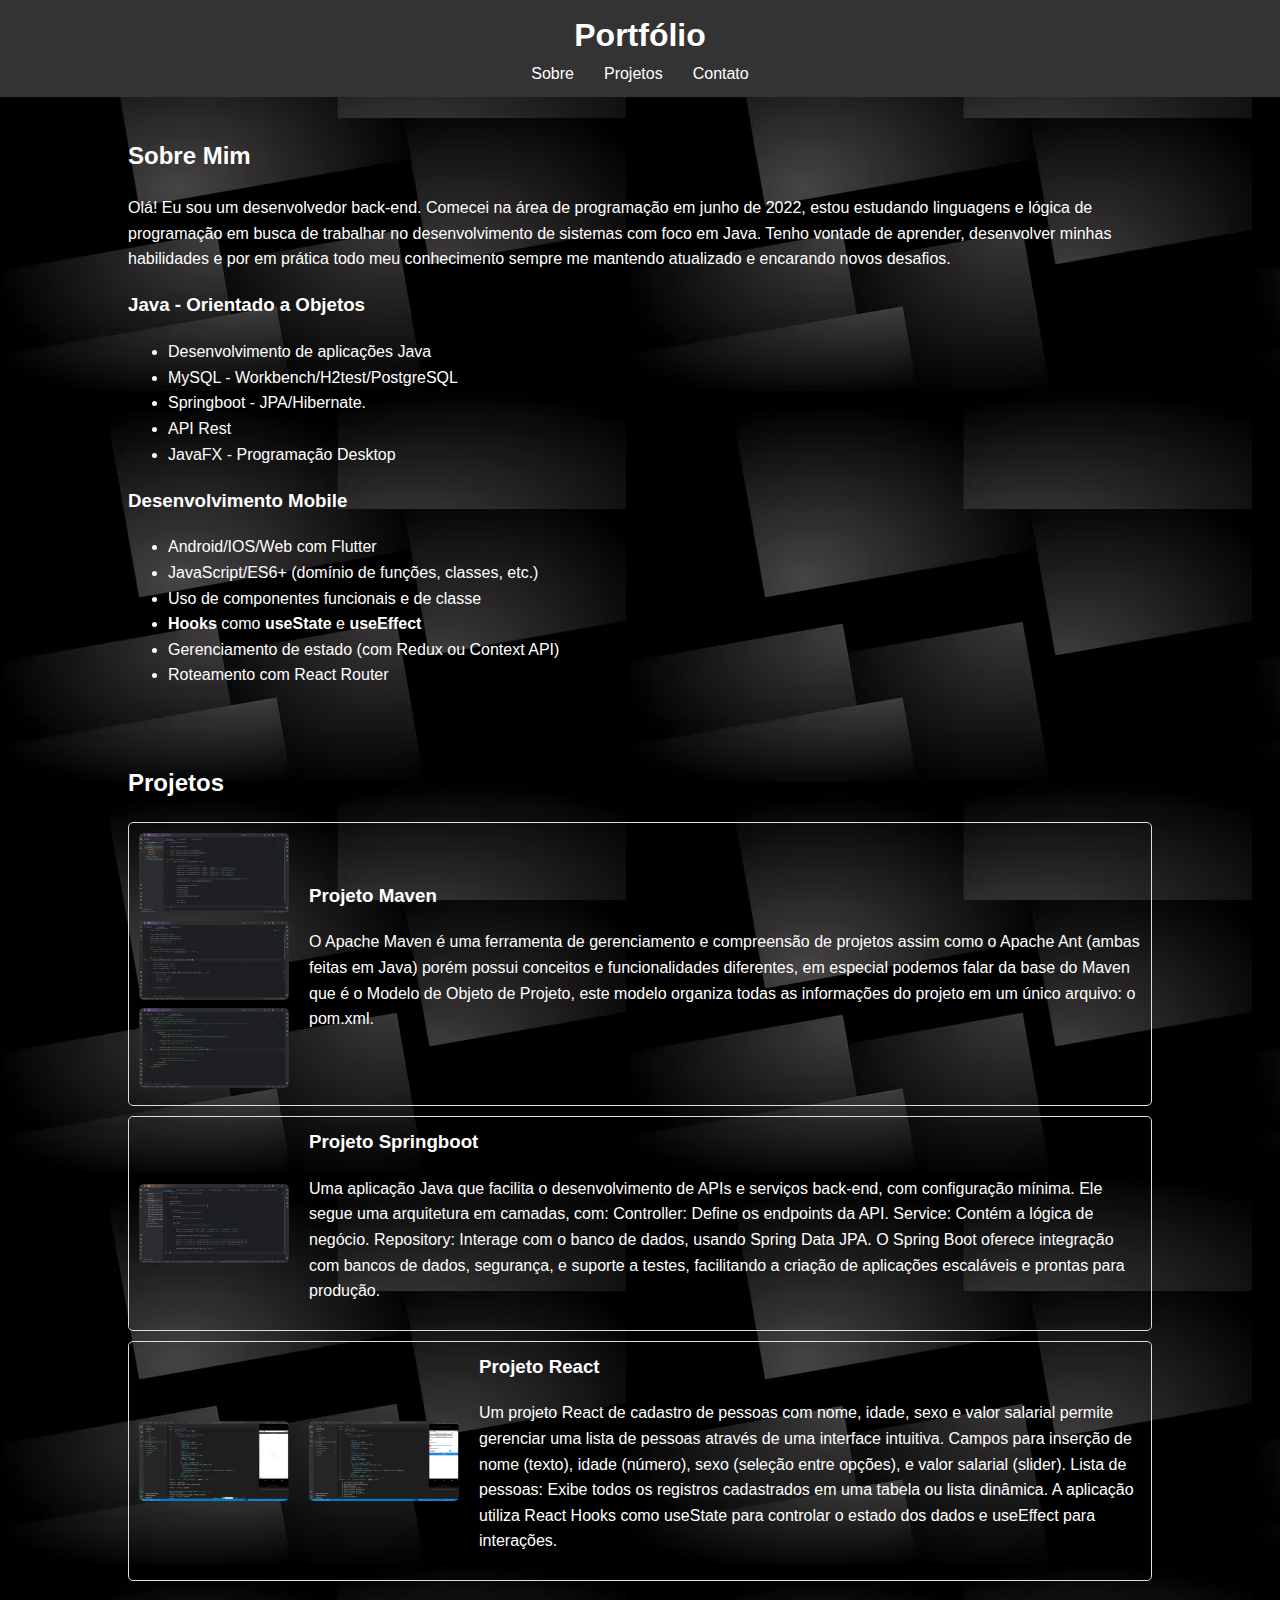
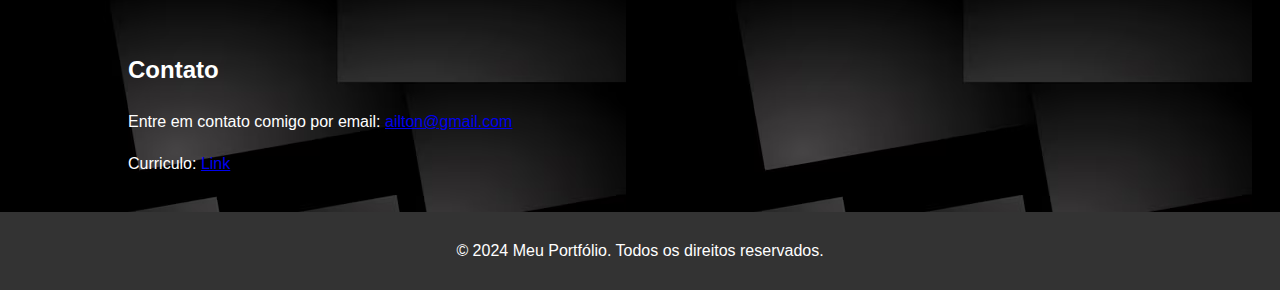
<file: Portifólio/index.html>
<!DOCTYPE html>
<html lang="pt-BR">

<head>
    <meta charset="UTF-8">
    <meta http-equiv="X-UA-Compatible" content="IE=edge">
    <meta name="viewport" content="width=device-width, initial-scale=1.0">
    <title>Meu Portfólio</title>
    <link rel="stylesheet" href="styles1.css">
</head>

<body>
    <header>
        <h1>Portfólio</h1>
        <nav>
            <ul>
                <li><a href="#sobre">Sobre</a></li>
                <li><a href="#projetos">Projetos</a></li>
                <li><a href="#contato">Contato</a></li>
            </ul>
        </nav>
    </header>

    <section id="sobre">
        <h2>Sobre Mim</h2>
        <p>Olá! Eu sou um desenvolvedor back-end. Comecei na área de programação em junho de 2022, estou estudando
            linguagens e
            lógica de programação em busca de trabalhar no desenvolvimento de sistemas com foco em Java. Tenho vontade
            de aprender, desenvolver minhas habilidades e por em prática todo meu conhecimento sempre me mantendo
            atualizado e encarando novos desafios.
        </p>
        <p>
        <h3>
            Java - Orientado a Objetos
        </h3>
        <ul>
            <li>
                Desenvolvimento de aplicações Java
            </li>
            <li>
                MySQL - Workbench/H2test/PostgreSQL
            </li>
            <li>
                Springboot - JPA/Hibernate.
            </li>
            <li>
                API Rest
            </li>
            <li>
                JavaFX - Programação Desktop
            </li>
        </ul>
        <h3>
            Desenvolvimento Mobile
        </h3>
        <ul>
            <li>
                Android/IOS/Web com Flutter
            </li>
            <li>
                JavaScript/ES6+ (domínio de funções, classes, etc.)
            </li>
            <li>
                Uso de componentes funcionais e de classe
            </li>
            <li>
                <strong>Hooks</strong> como <strong>useState</strong> e <strong>useEffect</strong>
            </li>
            <li>
                Gerenciamento de estado (com Redux ou Context API)
            </li>
            <li>
                Roteamento com React Router
            </li>
        </ul>
        </p>
    </section>

    <section id="projetos">
        <h2>Projetos</h2>

        <div class="projeto">
            <div>
                <img src="assets/imagem-projeto1.jpg" alt="Imagem do Projeto 1" class="projeto-img">
                <br>
                <img src="assets/imagem-projeto1(1).jpg" alt="Imagem do Projeto 1" class="projeto-img">
                <br>
                <img src="assets/imagem-projeto1(2).jpg" alt="Imagem do Projeto 1" class="projeto-img">
            </div>
            <div class="descricao">
                <h3>Projeto Maven</h3>
                <p>
                    O Apache Maven é uma ferramenta de gerenciamento e compreensão
                    de projetos assim como o Apache Ant (ambas feitas em Java) porém
                    possui conceitos e funcionalidades diferentes, em especial podemos
                    falar da base do Maven que é o Modelo de Objeto de Projeto, este
                    modelo organiza todas as informações do projeto em um único arquivo: o pom.xml.
                </p>
            </div>
        </div>

        <div class="projeto">
            <img src="assets/imagem-projeto2.jpg" alt="Imagem do Projeto 2" class="projeto-img">
            <div class="descricao">
                <h3>Projeto Springboot</h3>
                <p>
                    Uma aplicação Java que facilita o desenvolvimento de APIs e serviços back-end, com configuração
                    mínima. Ele segue uma arquitetura em camadas, com:
                    Controller: Define os endpoints da API.
                    Service: Contém a lógica de negócio.
                    Repository: Interage com o banco de dados, usando Spring Data JPA.
                    O Spring Boot oferece integração com bancos de dados, segurança, e suporte a testes, facilitando a
                    criação de aplicações escaláveis e prontas para produção.
                </p>
            </div>
        </div>

        <div class="projeto">
            <img src="assets/imagem-projeto3(1).jpg" alt="imagem do Projeto 3" class="projeto-img">
            <img src="assets/imagem-projeto3(2).jpg" alt="imagem do Projeto 3" class="projeto-img">
            <div class="descricao">
                <h3>Projeto React</h3>
                <p>
                    Um projeto React de cadastro de pessoas com nome, idade, sexo e valor salarial permite gerenciar uma
                    lista de pessoas através de uma interface intuitiva.
                    Campos para inserção de nome (texto), idade (número), sexo (seleção entre
                    opções), e valor salarial (slider).
                    Lista de pessoas: Exibe todos os registros cadastrados em uma tabela ou lista dinâmica.    
                    A aplicação utiliza React Hooks como useState para controlar o estado dos dados e useEffect para
                    interações.
                </p>
            </div>

        </div>

        <!-- Adicione mais projetos conforme necessário -->
    </section>

    <!-- Container do Lightbox -->
    <div id="lightbox" class="lightbox">
        <span class="close">&times;</span>
        <img class="lightbox-content" id="img-ampliada">
    </div>

    <section id="contato">
        <h2>Contato</h2>
        <p>Entre em contato comigo por email: <a href="mailto:ailton@gmail.com">ailton@gmail.com</a></p>
        <p>Curriculo: <a target="_blank" href="Curriculo.html">Link</a></p>
    </section>

    <footer>
        <p>&copy; 2024 Meu Portfólio. Todos os direitos reservados.</p>
    </footer>
</body>
<script>
    // Seleciona o lightbox, a imagem ampliada e o botão de fechar
    var lightbox = document.getElementById("lightbox");
    var imgAmpliada = document.getElementById("img-ampliada");
    var closeBtn = document.querySelector(".close");

    // Adiciona o evento de clique para todas as imagens do projeto
    document.querySelectorAll('.projeto-img').forEach(function (img) {
        img.addEventListener('click', function () {
            lightbox.style.display = "flex"; // Exibe o lightbox
            imgAmpliada.src = this.src; // Define a imagem ampliada com a mesma fonte da imagem clicada
        });
    });

    // Fecha o lightbox quando o botão de fechar for clicado
    closeBtn.addEventListener('click', function () {
        lightbox.style.display = "none"; // Oculta o lightbox
    });

    // Fecha o lightbox ao clicar fora da imagem ampliada
    lightbox.addEventListener('click', function (e) {
        if (e.target === lightbox) {
            lightbox.style.display = "none";
        }
    });
</script>

</html>
</file>
<file: Portifólio/styles1.css>
/* Estilos globais */
body {
    background-image: url(assets/fundo.jpg);
    font-family: Arial, sans-serif;
    margin: 0;
    padding: 0;
    line-height: 1.6;
    color: #333;
}

/* Cabeçalho */
header {
    background-color: #333;
    color: #fff;
    padding: 10px 0;
    text-align: center;
    position: relative;
}

header h1 {
    margin: 0;
}

nav ul {
    list-style: none;
    padding: 0;
    display: flex;
    justify-content: center;
    margin: 0;
}

nav ul li {
    margin: 0 15px;
}

nav ul li a {
    color: #fff;
    text-decoration: none;
}

/* Seções */
section {
    padding: 20px;
    max-width: 80%;
    margin: auto;
}
h2 {
    color: #fff;
}
p {
    color: #fff;
}
section h3 {
    color: #fff;
}
section ul li {
    color: #fff;
}

/* Projetos */
.projeto {
    display: flex;
    align-items: center; /* Alinha imagem e descrição verticalmente no centro */
    border: 1px solid #ddd;
    padding: 10px;
    margin: 10px 0;
    border-radius: 5px;
}

.projeto img {
    width: 150px; /* Defina um tamanho adequado para as imagens */
    height: auto;
    margin-right: 20px; /* Espaçamento entre a imagem e a descrição */
    border-radius: 5px; /* Bordas arredondadas na imagem */
}

.projeto .descricao {
    flex: 1; /* Faz com que a descrição ocupe o restante do espaço */
}

.projeto h3 {
    margin-top: 0;
}

/* Estilos para o Lightbox */
.lightbox {
    display: none; /* Oculta o lightbox por padrão */
    position: fixed;
    z-index: 1000; /* Para garantir que fique acima de outros elementos */
    left: 0;
    top: 0;
    width: 100%;
    height: 100%;
    background-color: rgba(0, 0, 0, 0.8); /* Fundo semi-transparente */
    justify-content: center;
    align-items: center;
}

.lightbox-content {
    max-width: 80%;
    max-height: 80%;
    box-shadow: 0 0 20px rgba(0, 0, 0, 0.5);
    border-radius: 10px;
}

.close {
    position: absolute;
    top: 20px;
    right: 35px;
    color: #fff;
    font-size: 40px;
    font-weight: bold;
    cursor: pointer;
}

/* Rodapé */
footer {
    background-color: #333;
    color: #fff;
    text-align: center;
    padding: 10px 0;
    width: 100%;
    bottom: 0;
}
</file>
